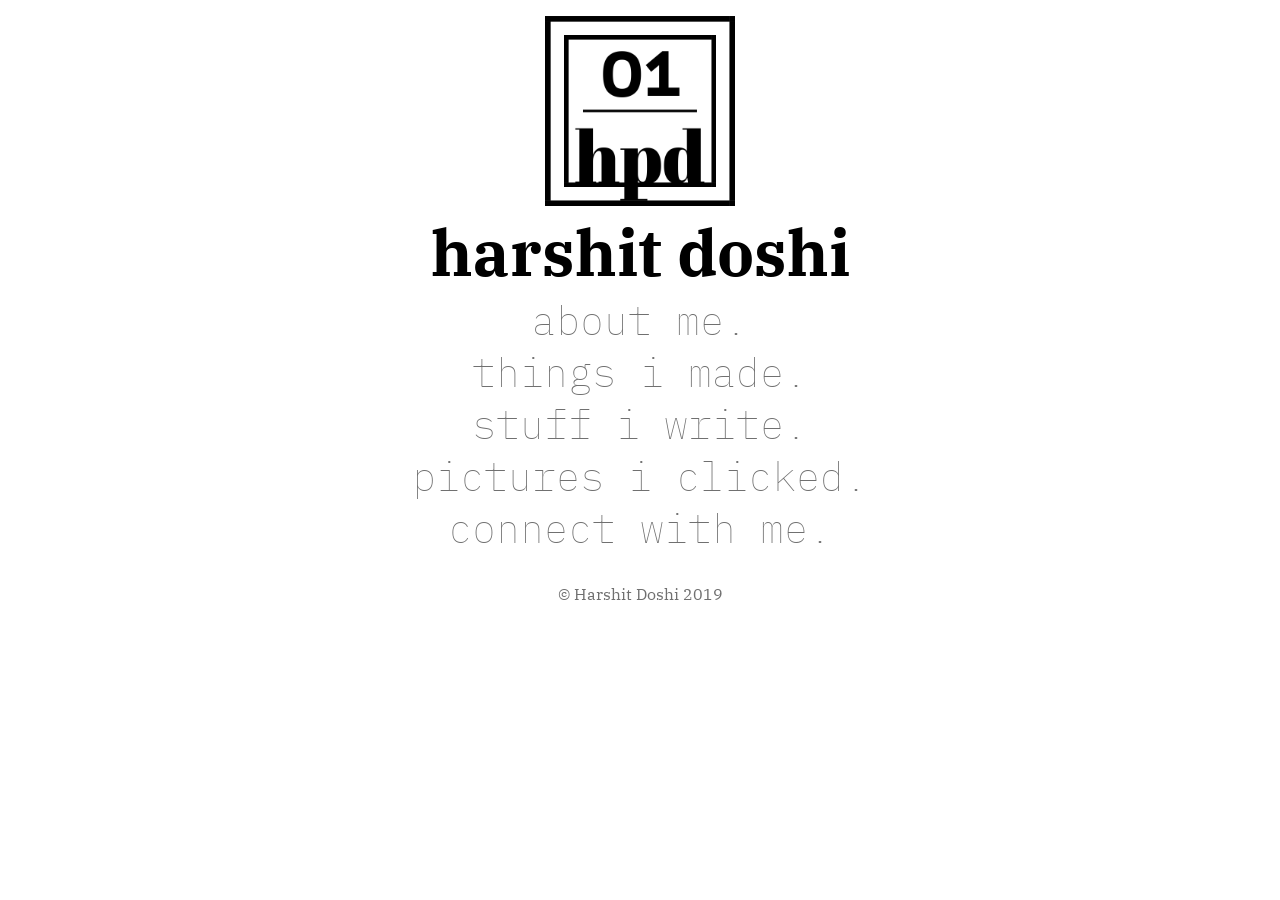
<file: index.html>
<!DOCTYPE html>
<html>
    <head>
        <title>home</title>
        <meta charset="utf-8">
        <link href="styles/home.css" rel="stylesheet" type="text/css">
    </head>
    <body>
        <ul class="home">
            <li class="home-logo">
                <img src="assets/logo-inverted.png">
            </li>
            <li class="home-brand">
                harshit doshi
            </li>
            <li class="home-list"><a href="post.html">about me.</a></li>
            <li class="home-list"><a href="portfolio.html">things i made.</a></li>
            <li class="home-list"><a href="blog.html">stuff i write.</a></li>
            <li class="home-list"><a href="gallery.html">pictures i clicked.</a></li>
            <li class="home-list"><a href="contact.html">connect with me.</a></li>
        </ul>
        <footer>
            © Harshit Doshi 2019
        </footer>
    </body>
</html>
</file>
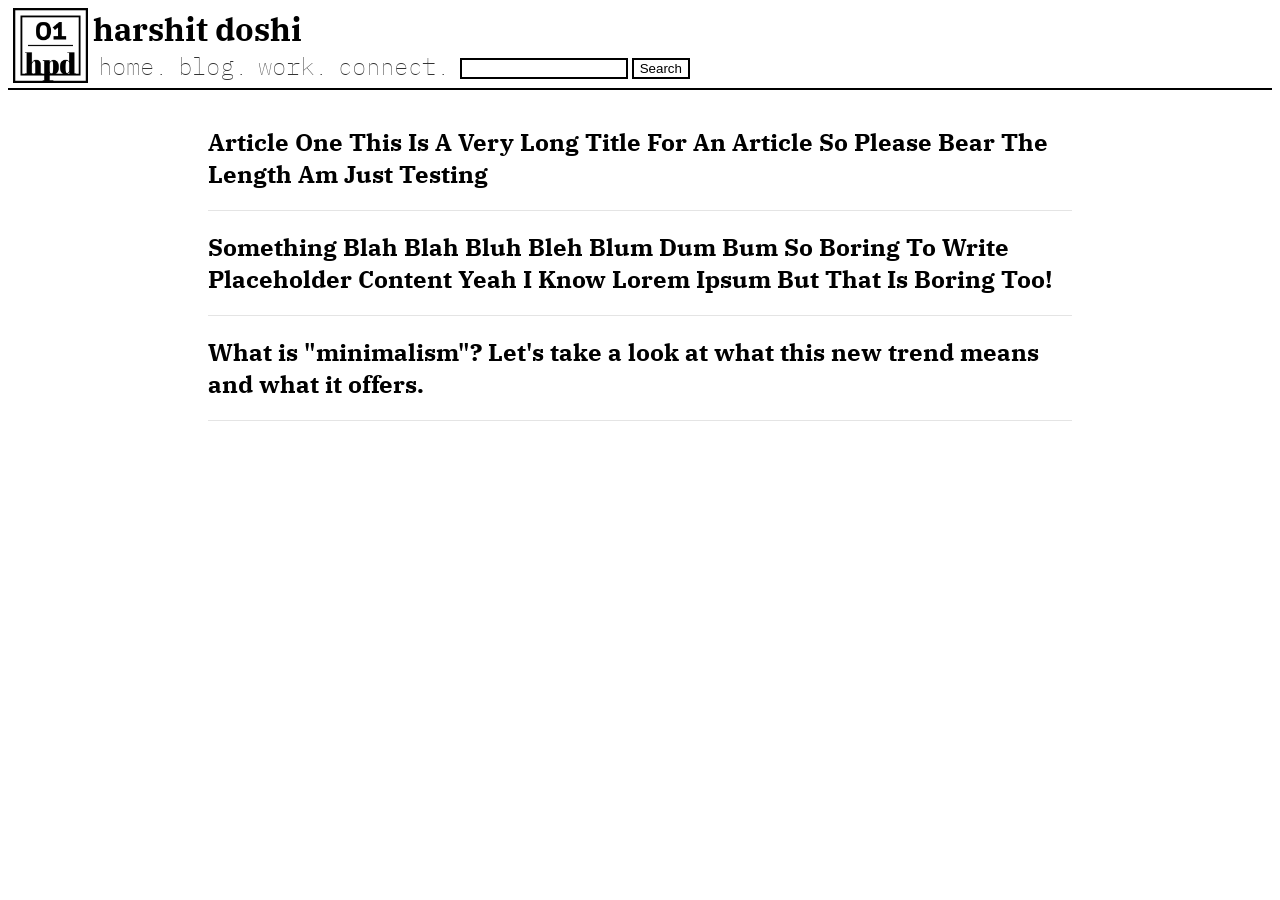
<file: blog.html>
<!DOCTYPE html>
<html>
    <head>
        <title>home</title>
        <meta charset="utf-8">
        <link href="styles/blog.css" rel="stylesheet" type="text/css">
    </head>
    <body>
        <header>
            <ul class="navbar">
                <li class="navbar-logo">
                    <img src="assets/logo-inverted.png">
                </li>
                <li>
                    <ul class="navbar-items">
                        <li class="navbar-brand">
                            harshit doshi
                        </li>
                        <li>
                            <ul class="navbar-tabs">
                                <li><a href="index.html">home.</a></li>
                                <li><a href="blog.html">blog.</a></li>
                                <li><a href="work.html">work.</a></li>
                                <li><a href="connect.html">connect.</a></li>
                            </ul>
                        </li>
                    </ul>
                </li>
                <li class="search-bar">
                    <form action="/search">
                        <input type="search" required>
                        <button type="submit">Search</button>
                    </form>
                </li>
            </ul>
        </header>
        <section>
            <ol class="blog-list">
                <li class="blog-item">
                    <h2><a href="post.html">What is "minimalism"? Let's take a look at what this new trend means and what it offers.</a></h2>
                </li>
                <li class="blog-item">
                    <h2><a href="post.html">Something Blah Blah Bluh Bleh Blum Dum Bum So Boring To Write Placeholder Content Yeah I Know Lorem Ipsum But That Is Boring Too!</a></h2>
                </li>
                <li class="blog-item">
                    <h2><a href="post.html">Article One This Is A Very Long Title For An Article So Please Bear The Length Am Just Testing</a></h2>
                </li>
            </ol>
        </section>
    </body>
</html>
</file>
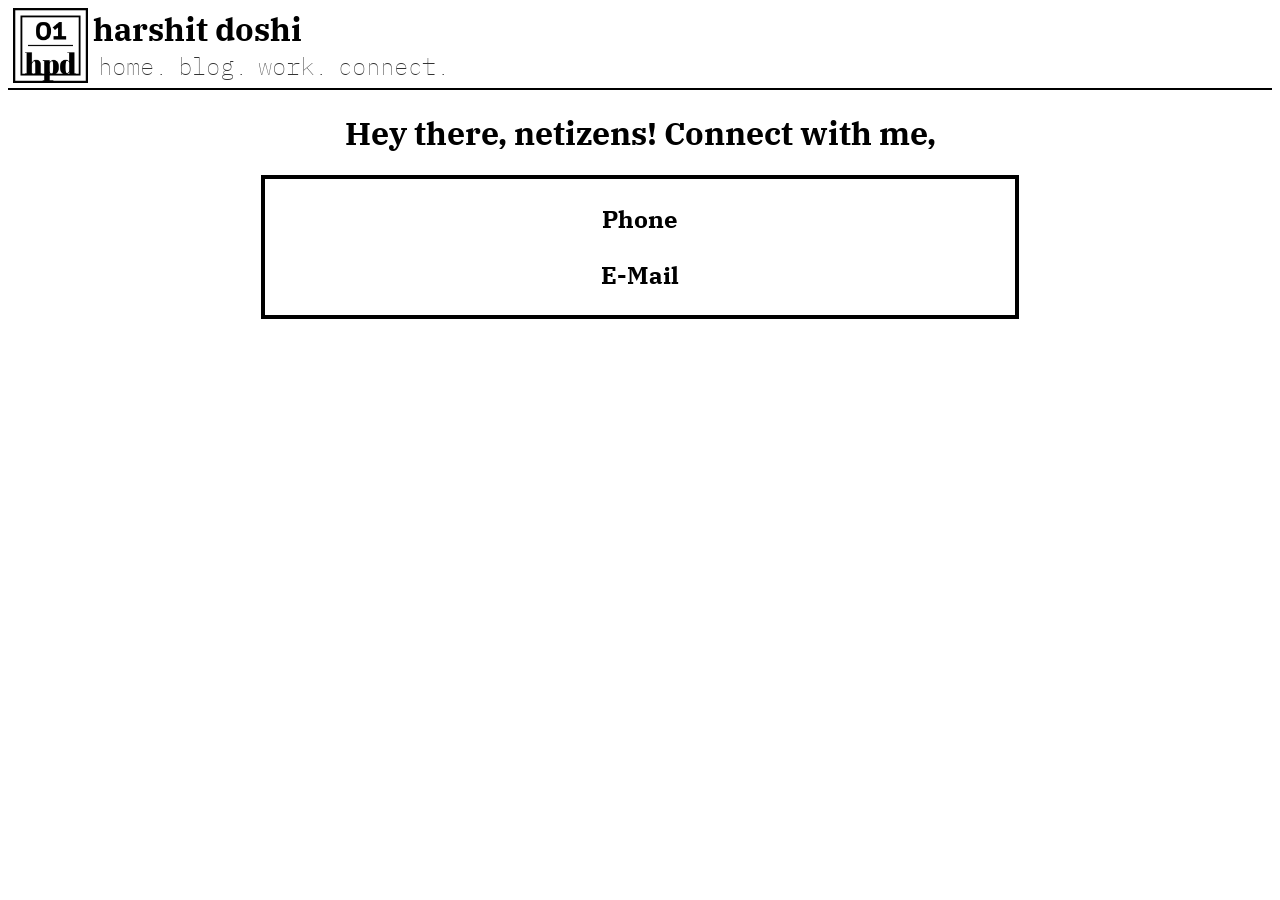
<file: contact.html>
<!DOCTYPE html>
<html>
    <head>
        <title>home</title>
        <meta charset="utf-8">
        <link href="styles/contact.css" rel="stylesheet" type="text/css">
    </head>
    <body>
        <header>
            <ul class="navbar">
                <li class="navbar-logo">
                    <img src="assets/logo-inverted.png">
                </li>
                <li>
                    <ul class="navbar-items">
                        <li class="navbar-brand">
                            harshit doshi
                        </li>
                        <li>
                            <ul class="navbar-tabs">
                                <li><a href="index.html">home.</a></li>
                                <li><a href="blog.html">blog.</a></li>
                                <li><a href="work.html">work.</a></li>
                                <li><a href="connect.html">connect.</a></li>
                            </ul>
                        </li>
                    </ul>
                </li>
            </ul>
        </header>
        <h1 class="greetings">Hey there, netizens! Connect with me,</h1>
        <section class="contact">
            <div>
                <p><a href="tel:+918000800098">Phone</a></p>
                <p><a href="mailto:harshitdoshi719@gmail.com">E-Mail</a></p>
            </div>
        </section>
    </body>
</html>
</file>
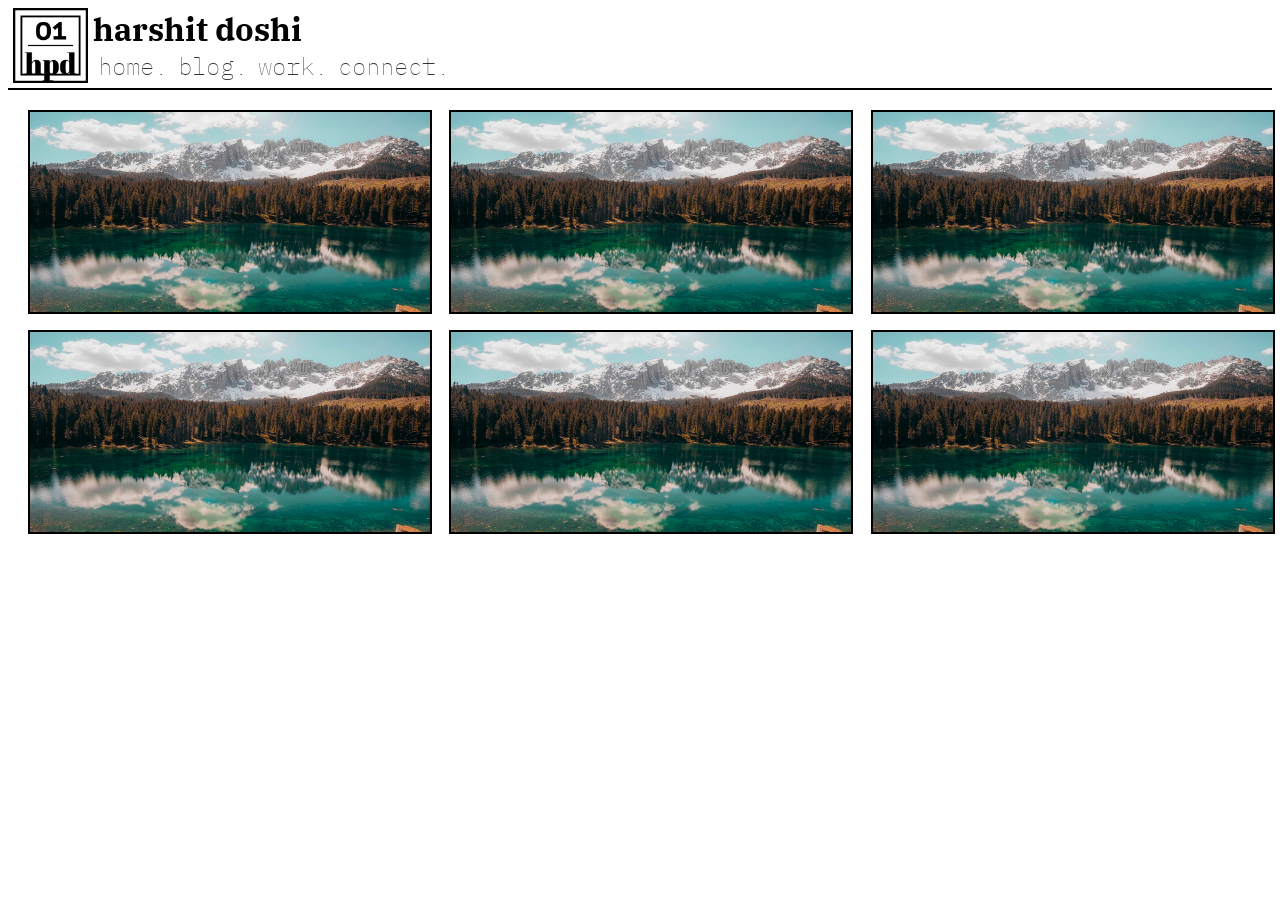
<file: gallery.html>
<!DOCTYPE html>
<html>
    <head>
        <title>home</title>
        <meta charset="utf-8">
        <link href="styles/gallery.css" rel="stylesheet" type="text/css">
    </head>
    <body>
        <header>
            <ul class="navbar">
                <li class="navbar-logo">
                    <img src="assets/logo-inverted.png">
                </li>
                <li>
                    <ul class="navbar-items">
                        <li class="navbar-brand">
                            harshit doshi
                        </li>
                        <li>
                            <ul class="navbar-tabs">
                                <li><a href="index.html">home.</a></li>
                                <li><a href="blog.html">blog.</a></li>
                                <li><a href="work.html">work.</a></li>
                                <li><a href="connect.html">connect.</a></li>
                            </ul>
                        </li>
                    </ul>
                </li>
            </ul>
        </header>
        <section class="gallery">
            <div class="gallery-item">
                <img class="gallery-image" src="assets/testpic.jpg" alt="This is a picture.">
                <div class="image-info">
                    <div class="caption">This is a caption!</div>
                </div>
            </div>
            <div class="gallery-item">
                <img class="gallery-image" src="assets/testpic.jpg" alt="This is a picture.">
                <div class="image-info">
                    <div class="caption">This is a caption!</div>
                </div>
            </div>
            <div class="gallery-item">
                <img class="gallery-image" src="assets/testpic.jpg" alt="This is a picture.">
                <div class="image-info">
                    <div class="caption">This is a caption! This is a caption! This is a caption! This is a caption! This is a caption! This is a caption!</div>
                </div>
            </div>
            <div class="gallery-item">
                <img class="gallery-image" src="assets/testpic.jpg" alt="This is a picture.">
                <div class="image-info">
                    <div class="caption">This is a caption!</div>
                </div>
            </div>
            <div class="gallery-item">
                <img class="gallery-image" src="assets/testpic.jpg" alt="This is a picture.">
                <div class="image-info">
                    <div class="caption">This is a caption!</div>
                </div>
            </div>
            <div class="gallery-item">
                <img class="gallery-image" src="assets/testpic.jpg" alt="This is a picture.">
                <div class="image-info">
                    <div class="caption">This is a caption!</div>
                </div>
            </div>
        </section>
    </body>
</html>
</file>
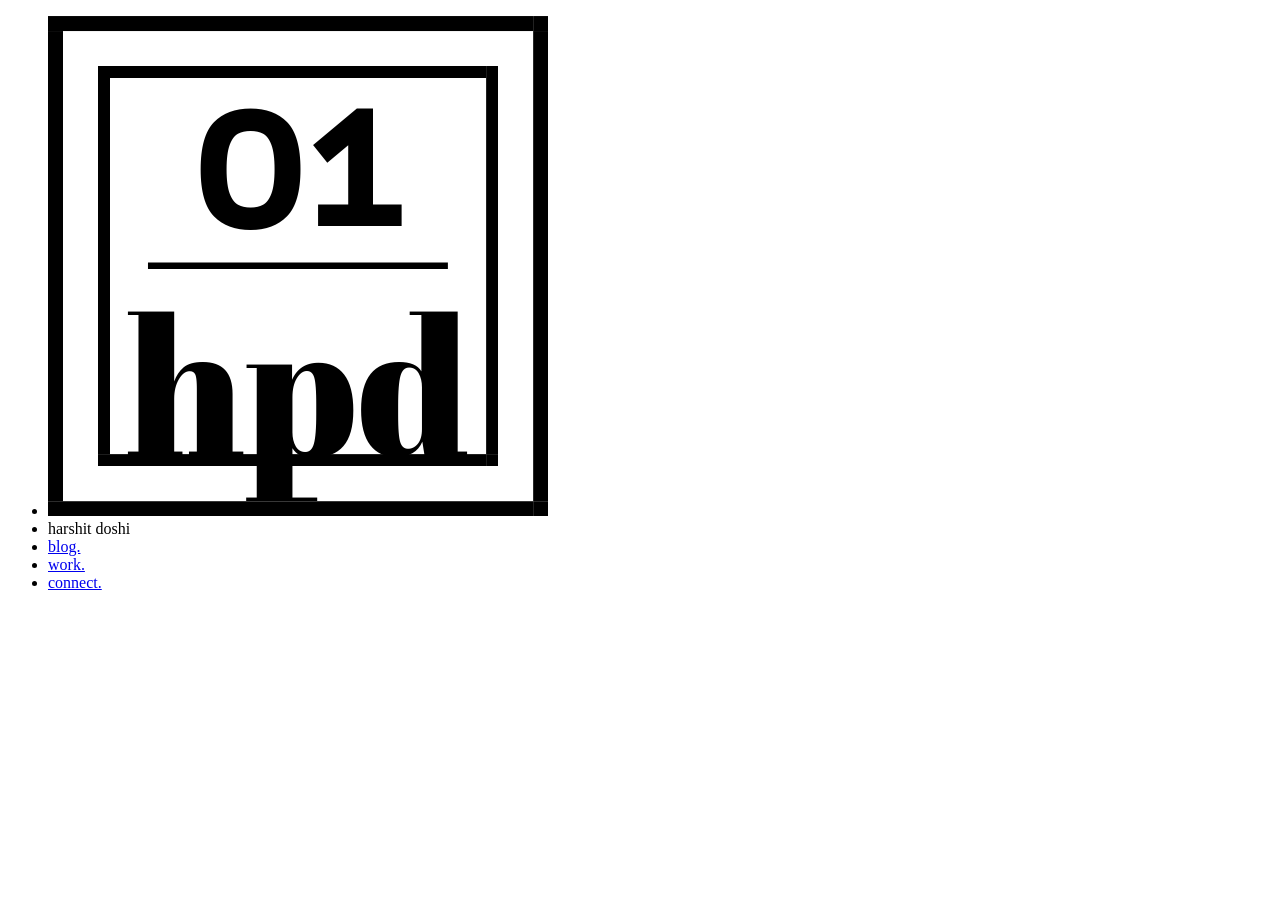
<file: home.html>
<!DOCTYPE html>
<html>
    <head>
        <title>home</title>
        <meta charset="utf-8">
        <link href="css/snow.css" rel="stylesheet" type="text/css">
    </head>
    <body>
        <div>
            <ul class="home">
                <li class="home-logo">
                    <img src="logo-inverted.png">
                </li>
                <li class="home-brand">
                    harshit doshi
                </li>
                <li class="home-list"><a href="blog.html">blog.</a></li>
                <li class="home-list"><a href="work.html">work.</a></li>
                <li class="home-list"><a href="connect.html">connect.</a></li>
            </ul>
        </div>
    </body>
</html>
</file>
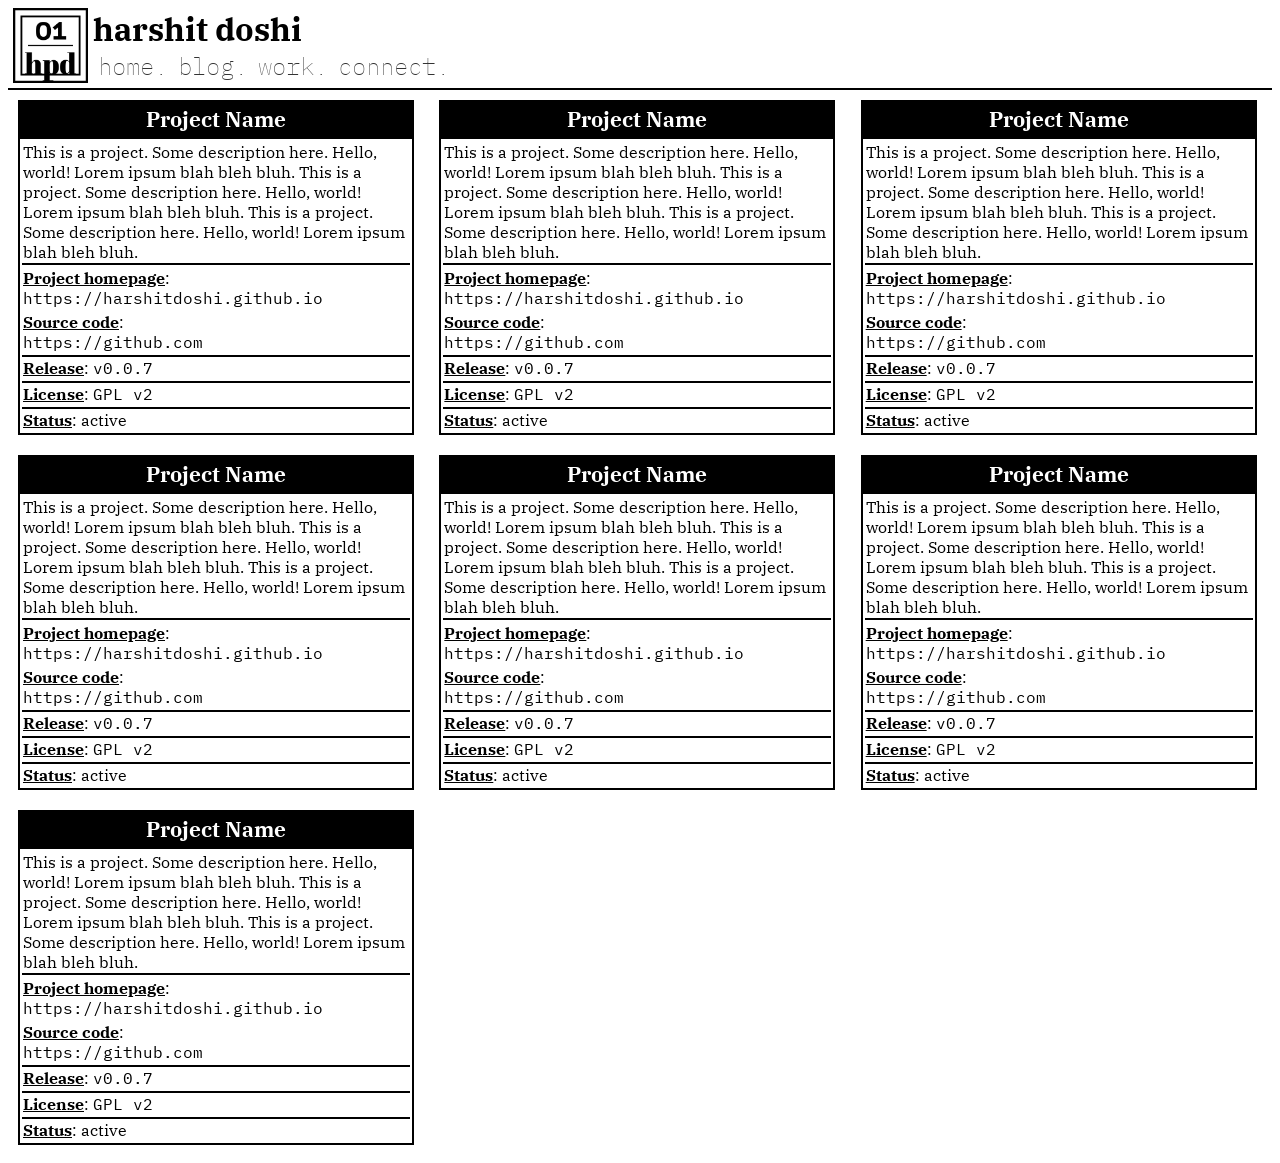
<file: portfolio.html>
<!DOCTYPE html>
<html>
    <head>
        <title>home</title>
        <meta charset="utf-8">
        <link href="styles/portfolio.css" rel="stylesheet" type="text/css">
    </head>
    <body>
        <header>
            <ul class="navbar">
                <li class="navbar-logo">
                    <img src="assets/logo-inverted.png">
                </li>
                <li>
                    <ul class="navbar-items">
                        <li class="navbar-brand">
                            harshit doshi
                        </li>
                        <li>
                            <ul class="navbar-tabs">
                                <li><a href="index.html">home.</a></li>
                                <li><a href="blog.html">blog.</a></li>
                                <li><a href="work.html">work.</a></li>
                                <li><a href="connect.html">connect.</a></li>
                            </ul>
                        </li>
                    </ul>
                </li>
            </ul>
        </header>
        <section class="portfolio">
            <div>
                <table class="portfolio-item">
                    <caption>Project Name</caption>
                    <tbody>
                        <tr>
                            <td class="description">This is a project. Some description here. Hello, world! Lorem ipsum blah bleh bluh. This is a project. Some description here. Hello, world! Lorem ipsum blah bleh bluh. This is a project. Some description here. Hello, world! Lorem ipsum blah bleh bluh.</td>
                        </tr>
                        <tr>
                            <td>
                                <strong>Project homepage</strong>:
                                <div><a href="#">https://harshitdoshi.github.io</a></div>
                            </td>
                        </tr>
                        <tr>
                            <td>
                                <strong>Source code</strong>:
                                <div><a href="#">https://github.com</a></div>
                            </td>
                        </tr>
                        <tr>
                            <td class="details">
                                <strong>Release</strong>:
                                <a href="#">v0.0.7</a>
                            </td>
                        </tr>
                        <tr>
                            <td class="details">
                                <strong>License</strong>:
                                <a href="#">GPL v2</a>
                            </td>
                        </tr>
                        <tr>
                            <td class="details">
                                <strong>Status</strong>:
                                active
                            </td>
                        </tr>
                    </tbody>
                </table>
            </div>
            <div>
                <table class="portfolio-item">
                    <caption>Project Name</caption>
                    <tbody>
                        <tr>
                            <td class="description">This is a project. Some description here. Hello, world! Lorem ipsum blah bleh bluh. This is a project. Some description here. Hello, world! Lorem ipsum blah bleh bluh. This is a project. Some description here. Hello, world! Lorem ipsum blah bleh bluh.</td>
                        </tr>
                        <tr>
                            <td>
                                <strong>Project homepage</strong>:
                                <div><a href="#">https://harshitdoshi.github.io</a></div>
                            </td>
                        </tr>
                        <tr>
                            <td>
                                <strong>Source code</strong>:
                                <div><a href="#">https://github.com</a></div>
                            </td>
                        </tr>
                        <tr>
                            <td class="details">
                                <strong>Release</strong>:
                                <a href="#">v0.0.7</a>
                            </td>
                        </tr>
                        <tr>
                            <td class="details">
                                <strong>License</strong>:
                                <a href="#">GPL v2</a>
                            </td>
                        </tr>
                        <tr>
                            <td class="details">
                                <strong>Status</strong>:
                                active
                            </td>
                        </tr>
                    </tbody>
                </table>
            </div>
            <div>
                <table class="portfolio-item">
                    <caption>Project Name</caption>
                    <tbody>
                        <tr>
                            <td class="description">This is a project. Some description here. Hello, world! Lorem ipsum blah bleh bluh. This is a project. Some description here. Hello, world! Lorem ipsum blah bleh bluh. This is a project. Some description here. Hello, world! Lorem ipsum blah bleh bluh.</td>
                        </tr>
                        <tr>
                            <td>
                                <strong>Project homepage</strong>:
                                <div><a href="#">https://harshitdoshi.github.io</a></div>
                            </td>
                        </tr>
                        <tr>
                            <td>
                                <strong>Source code</strong>:
                                <div><a href="#">https://github.com</a></div>
                            </td>
                        </tr>
                        <tr>
                            <td class="details">
                                <strong>Release</strong>:
                                <a href="#">v0.0.7</a>
                            </td>
                        </tr>
                        <tr>
                            <td class="details">
                                <strong>License</strong>:
                                <a href="#">GPL v2</a>
                            </td>
                        </tr>
                        <tr>
                            <td class="details">
                                <strong>Status</strong>:
                                active
                            </td>
                        </tr>
                    </tbody>
                </table>
            </div>
            <div>
                <table class="portfolio-item">
                    <caption>Project Name</caption>
                    <tbody>
                        <tr>
                            <td class="description">This is a project. Some description here. Hello, world! Lorem ipsum blah bleh bluh. This is a project. Some description here. Hello, world! Lorem ipsum blah bleh bluh. This is a project. Some description here. Hello, world! Lorem ipsum blah bleh bluh.</td>
                        </tr>
                        <tr>
                            <td>
                                <strong>Project homepage</strong>:
                                <div><a href="#">https://harshitdoshi.github.io</a></div>
                            </td>
                        </tr>
                        <tr>
                            <td>
                                <strong>Source code</strong>:
                                <div><a href="#">https://github.com</a></div>
                            </td>
                        </tr>
                        <tr>
                            <td class="details">
                                <strong>Release</strong>:
                                <a href="#">v0.0.7</a>
                            </td>
                        </tr>
                        <tr>
                            <td class="details">
                                <strong>License</strong>:
                                <a href="#">GPL v2</a>
                            </td>
                        </tr>
                        <tr>
                            <td class="details">
                                <strong>Status</strong>:
                                active
                            </td>
                        </tr>
                    </tbody>
                </table>
            </div>
            <div>
                <table class="portfolio-item">
                    <caption>Project Name</caption>
                    <tbody>
                        <tr>
                            <td class="description">This is a project. Some description here. Hello, world! Lorem ipsum blah bleh bluh. This is a project. Some description here. Hello, world! Lorem ipsum blah bleh bluh. This is a project. Some description here. Hello, world! Lorem ipsum blah bleh bluh.</td>
                        </tr>
                        <tr>
                            <td>
                                <strong>Project homepage</strong>:
                                <div><a href="#">https://harshitdoshi.github.io</a></div>
                            </td>
                        </tr>
                        <tr>
                            <td>
                                <strong>Source code</strong>:
                                <div><a href="#">https://github.com</a></div>
                            </td>
                        </tr>
                        <tr>
                            <td class="details">
                                <strong>Release</strong>:
                                <a href="#">v0.0.7</a>
                            </td>
                        </tr>
                        <tr>
                            <td class="details">
                                <strong>License</strong>:
                                <a href="#">GPL v2</a>
                            </td>
                        </tr>
                        <tr>
                            <td class="details">
                                <strong>Status</strong>:
                                active
                            </td>
                        </tr>
                    </tbody>
                </table>
            </div>
            <div>
                <table class="portfolio-item">
                    <caption>Project Name</caption>
                    <tbody>
                        <tr>
                            <td class="description">This is a project. Some description here. Hello, world! Lorem ipsum blah bleh bluh. This is a project. Some description here. Hello, world! Lorem ipsum blah bleh bluh. This is a project. Some description here. Hello, world! Lorem ipsum blah bleh bluh.</td>
                        </tr>
                        <tr>
                            <td>
                                <strong>Project homepage</strong>:
                                <div><a href="#">https://harshitdoshi.github.io</a></div>
                            </td>
                        </tr>
                        <tr>
                            <td>
                                <strong>Source code</strong>:
                                <div><a href="#">https://github.com</a></div>
                            </td>
                        </tr>
                        <tr>
                            <td class="details">
                                <strong>Release</strong>:
                                <a href="#">v0.0.7</a>
                            </td>
                        </tr>
                        <tr>
                            <td class="details">
                                <strong>License</strong>:
                                <a href="#">GPL v2</a>
                            </td>
                        </tr>
                        <tr>
                            <td class="details">
                                <strong>Status</strong>:
                                active
                            </td>
                        </tr>
                    </tbody>
                </table>
            </div>
            <div>
                <table class="portfolio-item">
                    <caption>Project Name</caption>
                    <tbody>
                        <tr>
                            <td class="description">This is a project. Some description here. Hello, world! Lorem ipsum blah bleh bluh. This is a project. Some description here. Hello, world! Lorem ipsum blah bleh bluh. This is a project. Some description here. Hello, world! Lorem ipsum blah bleh bluh.</td>
                        </tr>
                        <tr>
                            <td>
                                <strong>Project homepage</strong>:
                                <div><a href="#">https://harshitdoshi.github.io</a></div>
                            </td>
                        </tr>
                        <tr>
                            <td>
                                <strong>Source code</strong>:
                                <div><a href="#">https://github.com</a></div>
                            </td>
                        </tr>
                        <tr>
                            <td class="details">
                                <strong>Release</strong>:
                                <a href="#">v0.0.7</a>
                            </td>
                        </tr>
                        <tr>
                            <td class="details">
                                <strong>License</strong>:
                                <a href="#">GPL v2</a>
                            </td>
                        </tr>
                        <tr>
                            <td class="details">
                                <strong>Status</strong>:
                                active
                            </td>
                        </tr>
                    </tbody>
                </table>
            </div>
        </section>
    </body>
</html>
</file>
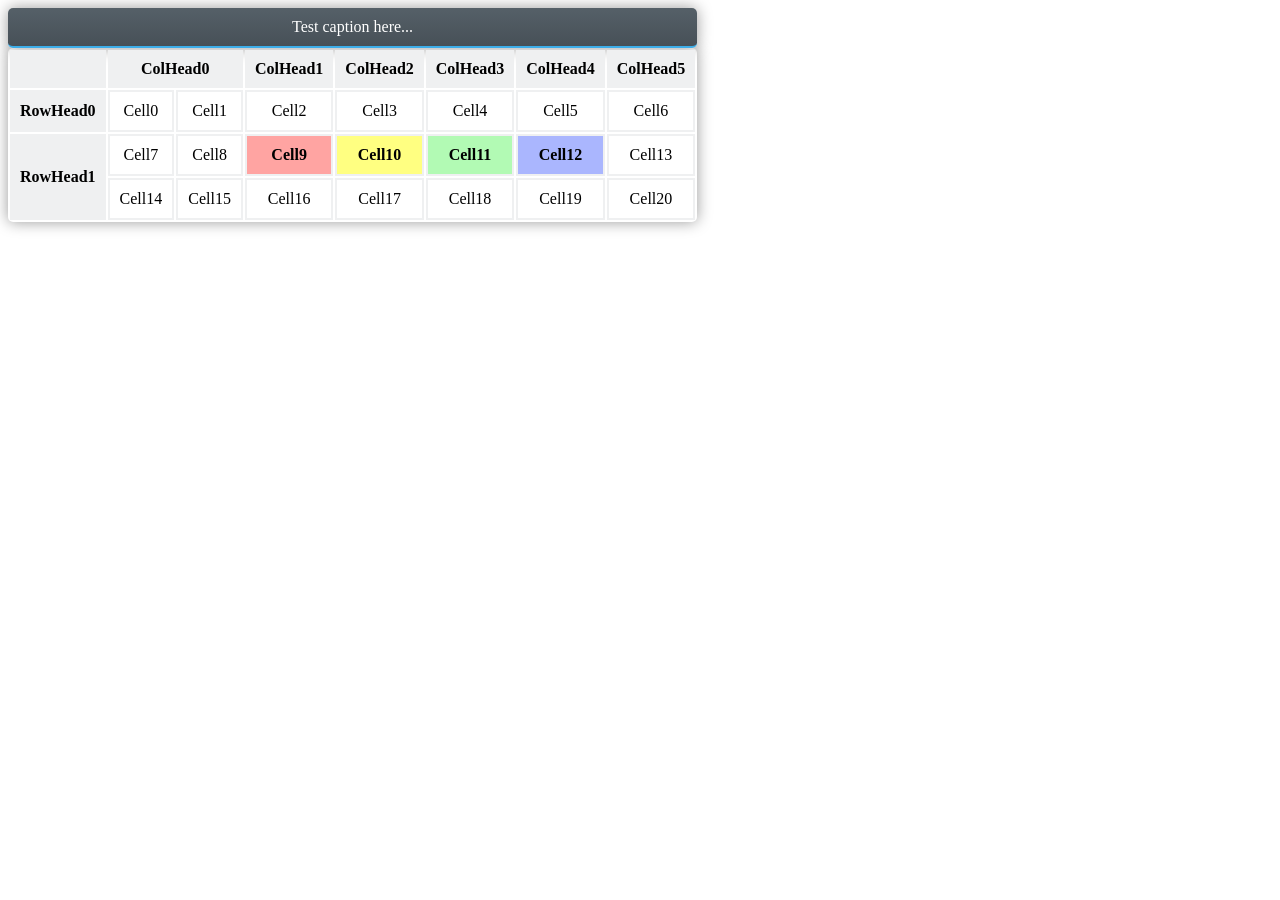
<file: tables.html>
<!DOCTYPE html>
<html>
    <head>
        <title>snow-ui tables</title>
        <meta charset="utf-8">
        <link href="styles/tables.css" rel="stylesheet" type="text/css">
    </head>
    <body>
        <div class="table-division">
            <table>
                <caption>Test caption here...</caption>
                <thead>
                    <tr>
                        <th>&nbsp</th>
                        <th id="col0" colspan="2">ColHead0</th>
                        <th id="col1">ColHead1</th>
                        <th id="col2">ColHead2</th>
                        <th id="col3">ColHead3</th>
                        <th id="col4">ColHead4</th>
                        <th id="col5">ColHead5</th>
                    </tr>
                </thead>
                <tbody>
                    <tr>
                        <th id="row0">RowHead0</th>
                        <td headers="col0 row0">Cell0</td>
                        <td headers="col0 row0">Cell1</td>
                        <td headers="col1 row0">Cell2</td>
                        <td headers="col2 row0">Cell3</td>
                        <td headers="col3 row0">Cell4</td>
                        <td headers="col4 row0">Cell5</td>
                        <td headers="col5 row0">Cell6</td>
                    </tr>
                    <tr>
                        <th id="row1" rowspan="2">RowHead1</th>
                        <td headers="col0 row1">Cell7</td>
                        <td headers="col0 row1">Cell8</td>
                        <td headers="col1 row1" class="danger-cell">Cell9</td>
                        <td headers="col2 row1" class="warning-cell">Cell10</td>
                        <td headers="col3 row1" class="success-cell">Cell11</td>
                        <td headers="col4 row1" class="important-cell">Cell12</td>
                        <td headers="col5 row1">Cell13</td>
                    </tr>
                    <tr>
                        <td headers="col0 row1">Cell14</td>
                        <td headers="col0 row1">Cell15</td>
                        <td headers="col1 row1">Cell16</td>
                        <td headers="col2 row1">Cell17</td>
                        <td headers="col3 row1">Cell18</td>
                        <td headers="col4 row1">Cell19</td>
                        <td headers="col5 row1">Cell20</td>
                    </tr>
                </tbody>
                <tfoot>
                </tfoot>
            </table>
        </div>
    </body>
</html>
</file>
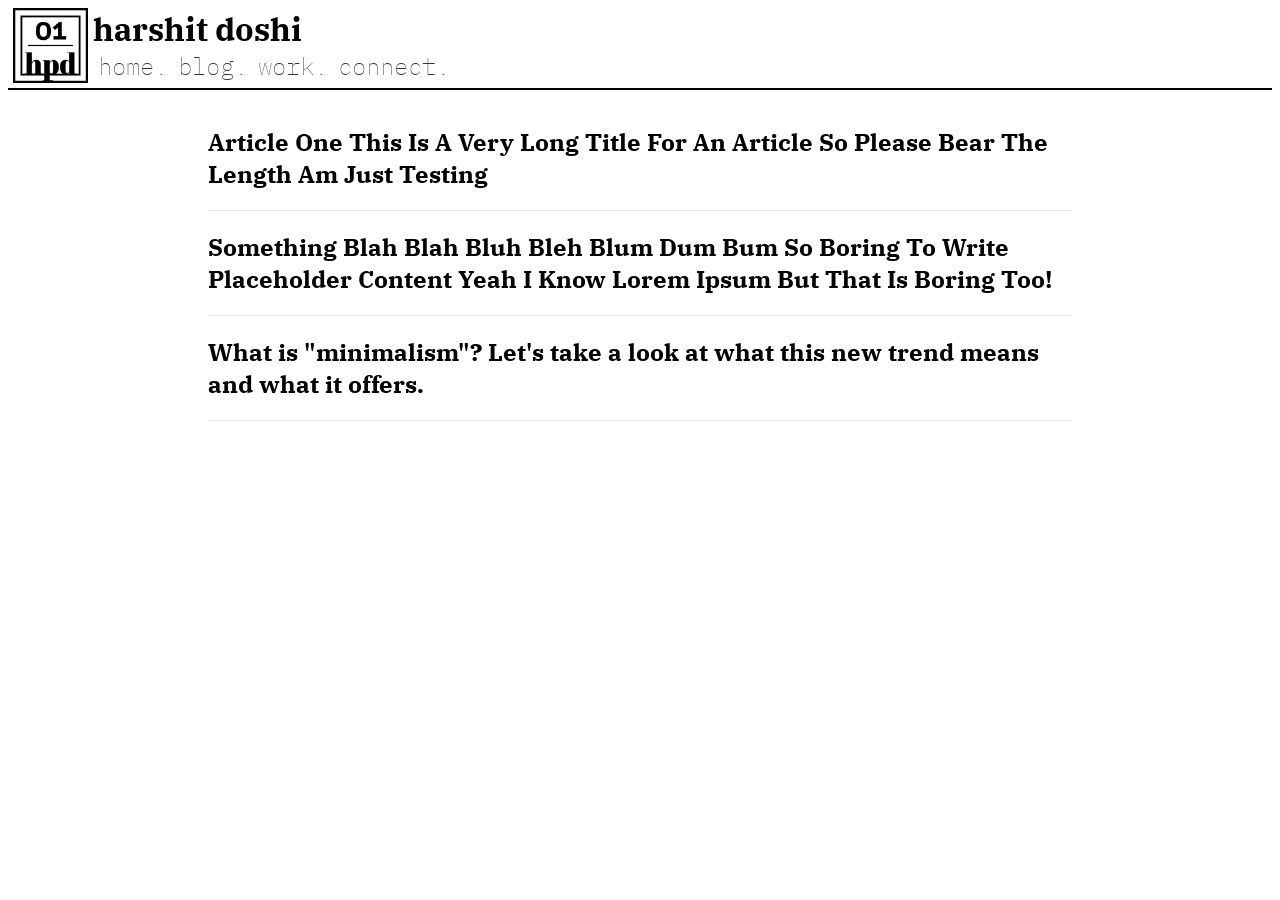
<file: pages/blog.html>
<!DOCTYPE html>
<html>
    <head>
        <title>home</title>
        <meta charset="utf-8">
        <link href="/styles/blog.css" rel="stylesheet" type="text/css">
    </head>
    <body>
        <header>
            <ul class="navbar">
                <li class="navbar-logo">
                    <img src="/assets/logo-inverted.png">
                </li>
                <li>
                    <ul class="navbar-items">
                        <li class="navbar-brand">
                            harshit doshi
                        </li>
                        <li>
                            <ul class="navbar-tabs">
                                <li><a href="index.html">home.</a></li>
                                <li><a href="blog.html">blog.</a></li>
                                <li><a href="work.html">work.</a></li>
                                <li><a href="connect.html">connect.</a></li>
                            </ul>
                        </li>
                    </ul>
                </li>
            </ul>
        </header>
        <section>
            <ol class="blog-list">
                <li class="blog-item">
                    <h2><a href="post.html">What is "minimalism"? Let's take a look at what this new trend means and what it offers.</a></h2>
                </li>
                <li class="blog-item">
                    <h2><a href="post.html">Something Blah Blah Bluh Bleh Blum Dum Bum So Boring To Write Placeholder Content Yeah I Know Lorem Ipsum But That Is Boring Too!</a></h2>
                </li>
                <li class="blog-item">
                    <h2><a href="post.html">Article One This Is A Very Long Title For An Article So Please Bear The Length Am Just Testing</a></h2>
                </li>
            </ol>
        </section>
    </body>
</html>
</file>
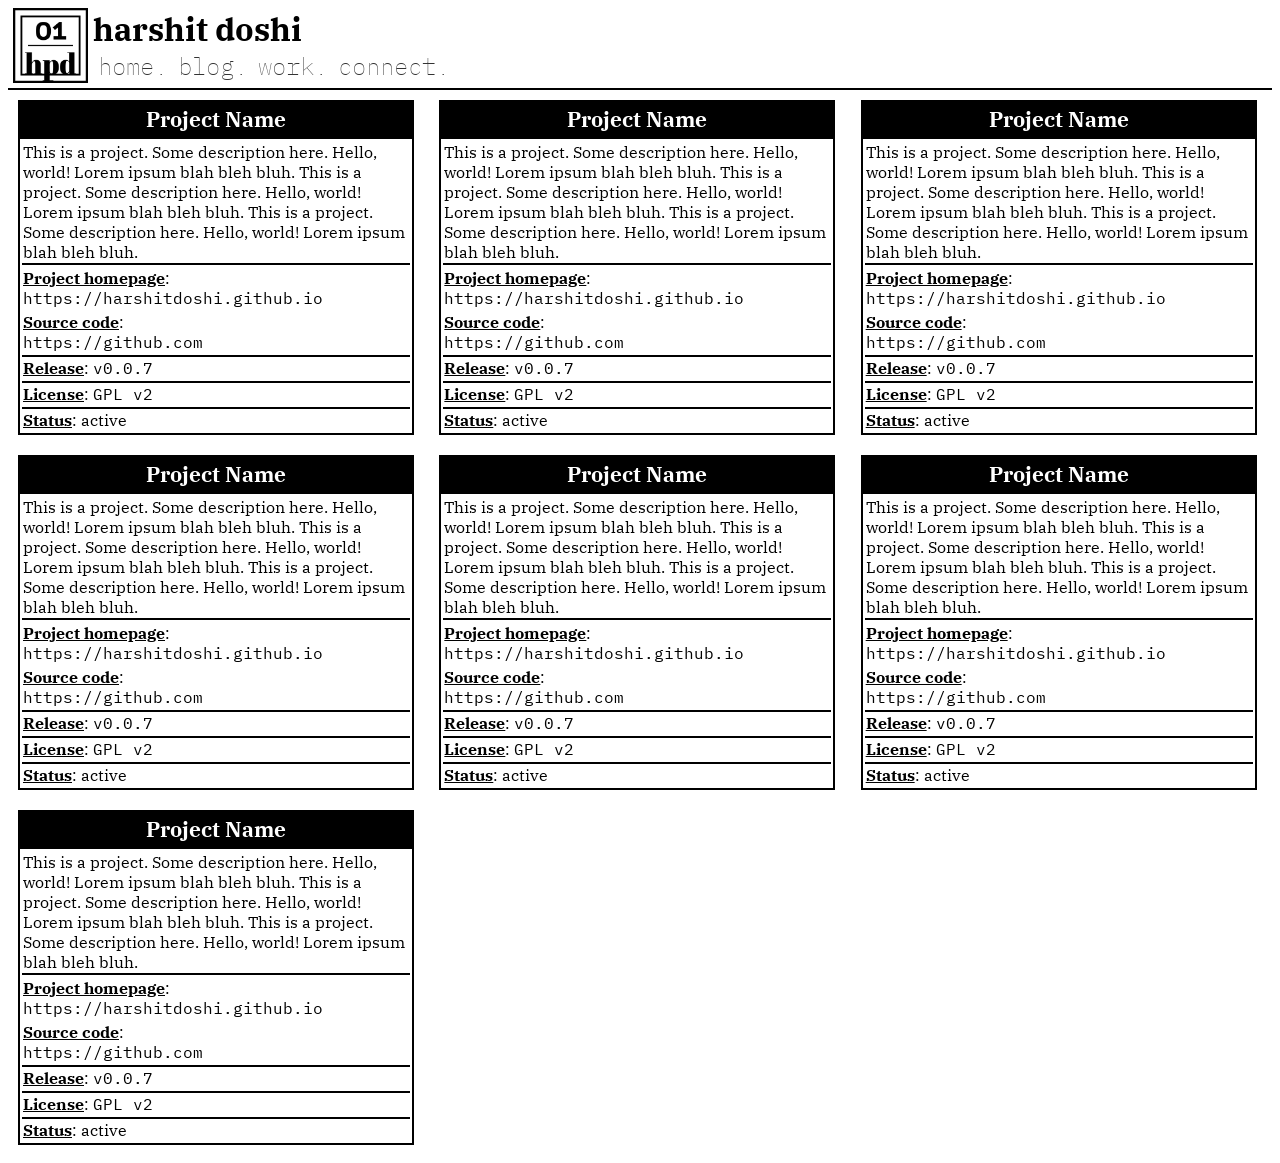
<file: pages/portfolio.html>
<!DOCTYPE html>
<html>
    <head>
        <title>home</title>
        <meta charset="utf-8">
        <link href="/styles/portfolio.css" rel="stylesheet" type="text/css">
    </head>
    <body>
        <header>
            <ul class="navbar">
                <li class="navbar-logo">
                    <img src="/assets/logo-inverted.png">
                </li>
                <li>
                    <ul class="navbar-items">
                        <li class="navbar-brand">
                            harshit doshi
                        </li>
                        <li>
                            <ul class="navbar-tabs">
                                <li><a href="index.html">home.</a></li>
                                <li><a href="blog.html">blog.</a></li>
                                <li><a href="work.html">work.</a></li>
                                <li><a href="connect.html">connect.</a></li>
                            </ul>
                        </li>
                    </ul>
                </li>
            </ul>
        </header>
        <section class="portfolio">
            <div>
                <table class="portfolio-item">
                    <caption>Project Name</caption>
                    <tbody>
                        <tr>
                            <td class="description">This is a project. Some description here. Hello, world! Lorem ipsum blah bleh bluh. This is a project. Some description here. Hello, world! Lorem ipsum blah bleh bluh. This is a project. Some description here. Hello, world! Lorem ipsum blah bleh bluh.</td>
                        </tr>
                        <tr>
                            <td>
                                <strong>Project homepage</strong>:
                                <div><a href="#">https://harshitdoshi.github.io</a></div>
                            </td>
                        </tr>
                        <tr>
                            <td>
                                <strong>Source code</strong>:
                                <div><a href="#">https://github.com</a></div>
                            </td>
                        </tr>
                        <tr>
                            <td class="details">
                                <strong>Release</strong>:
                                <a href="#">v0.0.7</a>
                            </td>
                        </tr>
                        <tr>
                            <td class="details">
                                <strong>License</strong>:
                                <a href="#">GPL v2</a>
                            </td>
                        </tr>
                        <tr>
                            <td class="details">
                                <strong>Status</strong>:
                                active
                            </td>
                        </tr>
                    </tbody>
                </table>
            </div>
            <div>
                <table class="portfolio-item">
                    <caption>Project Name</caption>
                    <tbody>
                        <tr>
                            <td class="description">This is a project. Some description here. Hello, world! Lorem ipsum blah bleh bluh. This is a project. Some description here. Hello, world! Lorem ipsum blah bleh bluh. This is a project. Some description here. Hello, world! Lorem ipsum blah bleh bluh.</td>
                        </tr>
                        <tr>
                            <td>
                                <strong>Project homepage</strong>:
                                <div><a href="#">https://harshitdoshi.github.io</a></div>
                            </td>
                        </tr>
                        <tr>
                            <td>
                                <strong>Source code</strong>:
                                <div><a href="#">https://github.com</a></div>
                            </td>
                        </tr>
                        <tr>
                            <td class="details">
                                <strong>Release</strong>:
                                <a href="#">v0.0.7</a>
                            </td>
                        </tr>
                        <tr>
                            <td class="details">
                                <strong>License</strong>:
                                <a href="#">GPL v2</a>
                            </td>
                        </tr>
                        <tr>
                            <td class="details">
                                <strong>Status</strong>:
                                active
                            </td>
                        </tr>
                    </tbody>
                </table>
            </div>
            <div>
                <table class="portfolio-item">
                    <caption>Project Name</caption>
                    <tbody>
                        <tr>
                            <td class="description">This is a project. Some description here. Hello, world! Lorem ipsum blah bleh bluh. This is a project. Some description here. Hello, world! Lorem ipsum blah bleh bluh. This is a project. Some description here. Hello, world! Lorem ipsum blah bleh bluh.</td>
                        </tr>
                        <tr>
                            <td>
                                <strong>Project homepage</strong>:
                                <div><a href="#">https://harshitdoshi.github.io</a></div>
                            </td>
                        </tr>
                        <tr>
                            <td>
                                <strong>Source code</strong>:
                                <div><a href="#">https://github.com</a></div>
                            </td>
                        </tr>
                        <tr>
                            <td class="details">
                                <strong>Release</strong>:
                                <a href="#">v0.0.7</a>
                            </td>
                        </tr>
                        <tr>
                            <td class="details">
                                <strong>License</strong>:
                                <a href="#">GPL v2</a>
                            </td>
                        </tr>
                        <tr>
                            <td class="details">
                                <strong>Status</strong>:
                                active
                            </td>
                        </tr>
                    </tbody>
                </table>
            </div>
            <div>
                <table class="portfolio-item">
                    <caption>Project Name</caption>
                    <tbody>
                        <tr>
                            <td class="description">This is a project. Some description here. Hello, world! Lorem ipsum blah bleh bluh. This is a project. Some description here. Hello, world! Lorem ipsum blah bleh bluh. This is a project. Some description here. Hello, world! Lorem ipsum blah bleh bluh.</td>
                        </tr>
                        <tr>
                            <td>
                                <strong>Project homepage</strong>:
                                <div><a href="#">https://harshitdoshi.github.io</a></div>
                            </td>
                        </tr>
                        <tr>
                            <td>
                                <strong>Source code</strong>:
                                <div><a href="#">https://github.com</a></div>
                            </td>
                        </tr>
                        <tr>
                            <td class="details">
                                <strong>Release</strong>:
                                <a href="#">v0.0.7</a>
                            </td>
                        </tr>
                        <tr>
                            <td class="details">
                                <strong>License</strong>:
                                <a href="#">GPL v2</a>
                            </td>
                        </tr>
                        <tr>
                            <td class="details">
                                <strong>Status</strong>:
                                active
                            </td>
                        </tr>
                    </tbody>
                </table>
            </div>
            <div>
                <table class="portfolio-item">
                    <caption>Project Name</caption>
                    <tbody>
                        <tr>
                            <td class="description">This is a project. Some description here. Hello, world! Lorem ipsum blah bleh bluh. This is a project. Some description here. Hello, world! Lorem ipsum blah bleh bluh. This is a project. Some description here. Hello, world! Lorem ipsum blah bleh bluh.</td>
                        </tr>
                        <tr>
                            <td>
                                <strong>Project homepage</strong>:
                                <div><a href="#">https://harshitdoshi.github.io</a></div>
                            </td>
                        </tr>
                        <tr>
                            <td>
                                <strong>Source code</strong>:
                                <div><a href="#">https://github.com</a></div>
                            </td>
                        </tr>
                        <tr>
                            <td class="details">
                                <strong>Release</strong>:
                                <a href="#">v0.0.7</a>
                            </td>
                        </tr>
                        <tr>
                            <td class="details">
                                <strong>License</strong>:
                                <a href="#">GPL v2</a>
                            </td>
                        </tr>
                        <tr>
                            <td class="details">
                                <strong>Status</strong>:
                                active
                            </td>
                        </tr>
                    </tbody>
                </table>
            </div>
            <div>
                <table class="portfolio-item">
                    <caption>Project Name</caption>
                    <tbody>
                        <tr>
                            <td class="description">This is a project. Some description here. Hello, world! Lorem ipsum blah bleh bluh. This is a project. Some description here. Hello, world! Lorem ipsum blah bleh bluh. This is a project. Some description here. Hello, world! Lorem ipsum blah bleh bluh.</td>
                        </tr>
                        <tr>
                            <td>
                                <strong>Project homepage</strong>:
                                <div><a href="#">https://harshitdoshi.github.io</a></div>
                            </td>
                        </tr>
                        <tr>
                            <td>
                                <strong>Source code</strong>:
                                <div><a href="#">https://github.com</a></div>
                            </td>
                        </tr>
                        <tr>
                            <td class="details">
                                <strong>Release</strong>:
                                <a href="#">v0.0.7</a>
                            </td>
                        </tr>
                        <tr>
                            <td class="details">
                                <strong>License</strong>:
                                <a href="#">GPL v2</a>
                            </td>
                        </tr>
                        <tr>
                            <td class="details">
                                <strong>Status</strong>:
                                active
                            </td>
                        </tr>
                    </tbody>
                </table>
            </div>
            <div>
                <table class="portfolio-item">
                    <caption>Project Name</caption>
                    <tbody>
                        <tr>
                            <td class="description">This is a project. Some description here. Hello, world! Lorem ipsum blah bleh bluh. This is a project. Some description here. Hello, world! Lorem ipsum blah bleh bluh. This is a project. Some description here. Hello, world! Lorem ipsum blah bleh bluh.</td>
                        </tr>
                        <tr>
                            <td>
                                <strong>Project homepage</strong>:
                                <div><a href="#">https://harshitdoshi.github.io</a></div>
                            </td>
                        </tr>
                        <tr>
                            <td>
                                <strong>Source code</strong>:
                                <div><a href="#">https://github.com</a></div>
                            </td>
                        </tr>
                        <tr>
                            <td class="details">
                                <strong>Release</strong>:
                                <a href="#">v0.0.7</a>
                            </td>
                        </tr>
                        <tr>
                            <td class="details">
                                <strong>License</strong>:
                                <a href="#">GPL v2</a>
                            </td>
                        </tr>
                        <tr>
                            <td class="details">
                                <strong>Status</strong>:
                                active
                            </td>
                        </tr>
                    </tbody>
                </table>
            </div>
        </section>
    </body>
</html>
</file>
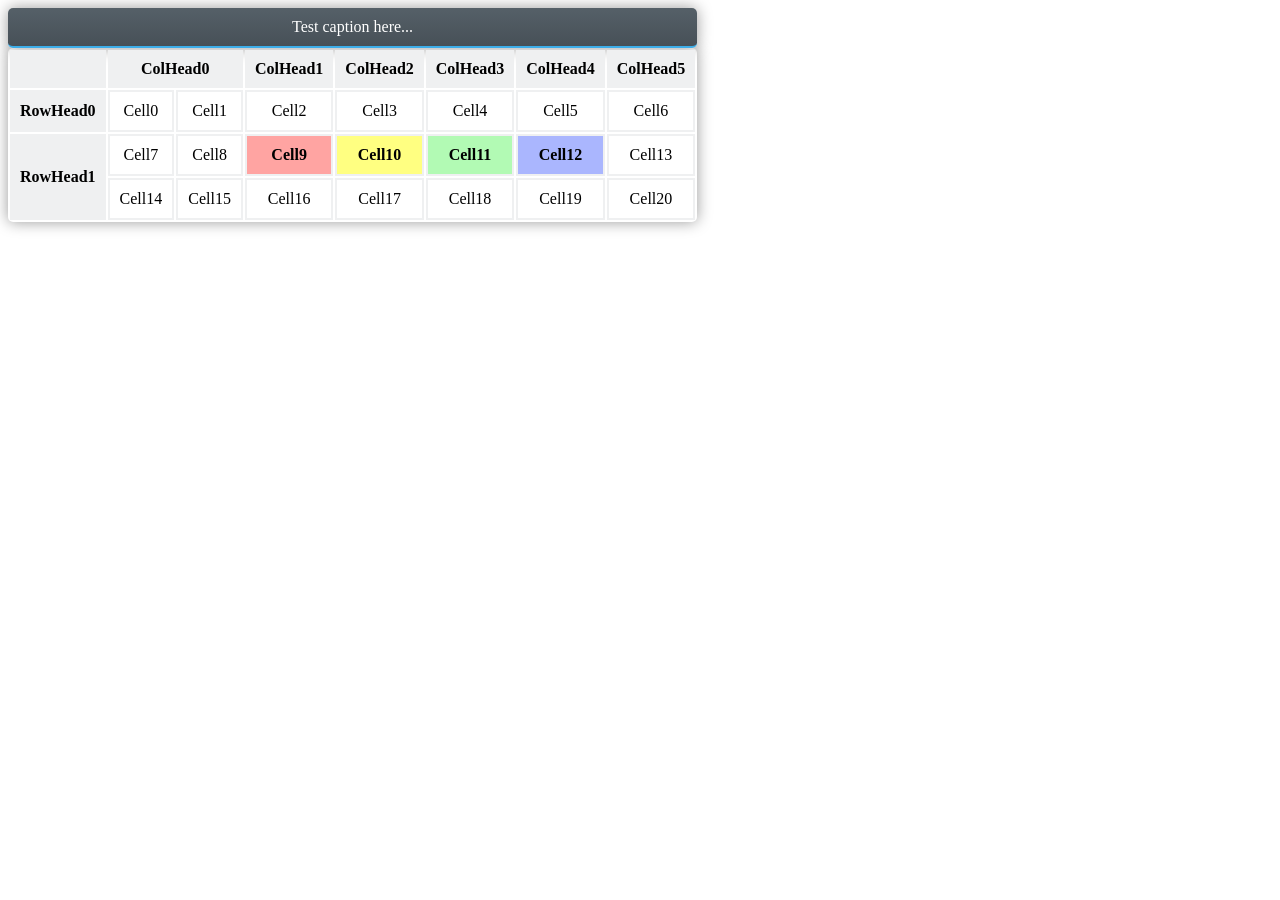
<file: pages/tables.html>
<!DOCTYPE html>
<html>
    <head>
        <title>snow-ui tables</title>
        <meta charset="utf-8">
        <link href="/styles/tables.css" rel="stylesheet" type="text/css">
    </head>
    <body>
        <div class="table-division">
            <table>
                <caption>Test caption here...</caption>
                <thead>
                    <tr>
                        <th>&nbsp</th>
                        <th id="col0" colspan="2">ColHead0</th>
                        <th id="col1">ColHead1</th>
                        <th id="col2">ColHead2</th>
                        <th id="col3">ColHead3</th>
                        <th id="col4">ColHead4</th>
                        <th id="col5">ColHead5</th>
                    </tr>
                </thead>
                <tbody>
                    <tr>
                        <th id="row0">RowHead0</th>
                        <td headers="col0 row0">Cell0</td>
                        <td headers="col0 row0">Cell1</td>
                        <td headers="col1 row0">Cell2</td>
                        <td headers="col2 row0">Cell3</td>
                        <td headers="col3 row0">Cell4</td>
                        <td headers="col4 row0">Cell5</td>
                        <td headers="col5 row0">Cell6</td>
                    </tr>
                    <tr>
                        <th id="row1" rowspan="2">RowHead1</th>
                        <td headers="col0 row1">Cell7</td>
                        <td headers="col0 row1">Cell8</td>
                        <td headers="col1 row1" class="danger-cell">Cell9</td>
                        <td headers="col2 row1" class="warning-cell">Cell10</td>
                        <td headers="col3 row1" class="success-cell">Cell11</td>
                        <td headers="col4 row1" class="important-cell">Cell12</td>
                        <td headers="col5 row1">Cell13</td>
                    </tr>
                    <tr>
                        <td headers="col0 row1">Cell14</td>
                        <td headers="col0 row1">Cell15</td>
                        <td headers="col1 row1">Cell16</td>
                        <td headers="col2 row1">Cell17</td>
                        <td headers="col3 row1">Cell18</td>
                        <td headers="col4 row1">Cell19</td>
                        <td headers="col5 row1">Cell20</td>
                    </tr>
                </tbody>
                <tfoot>
                </tfoot>
            </table>
        </div>
    </body>
</html>
</file>
<file: styles/home.css>
@import 'snow.css';

.home {
    display: grid;
    list-style: none;
    text-align: center;
    vertical-align: middle;
    vertical-align: -webkit-baseline-middle;
    padding-top: 0px;
    padding-bottom: 0px;
    padding-left: 0px;
    padding-right: 0px;
}

.home-logo img {
    width: 15%;
}

.home-list a {
    color: var(--gray);
    text-decoration: none;
    font-family: 'IBM Plex Mono', monospace;
    font-size: 250%;
    font-weight: 100;
}

.home-list a:hover {
    color: var(--white);
    background: var(--black);
    text-decoration: none;
}

.home-brand {
    color: var(--black);
    font-family: 'IBM Plex Serif', serif;
    font-weight: bold;
    font-size: 400%;
}

footer {
    color: var(--gray);
    font-family: 'IBM Plex Serif', serif;
    text-align: center;
    margin-top: 30px;
}
</file>
<file: styles/blog.css>
@import 'snow.css';
@import 'navbar.css';

.blog-list {
    display: flex;
    flex-direction: column-reverse;
    list-style: none;
    padding: 0px;
    margin-left: 200px;
    margin-right: 200px;
    line-height: normal;
}

.blog-item {
    color: #000000;
    border-bottom: 1px solid #e4e4e4;
}

.blog-item h2 a {
    display: block;
    flex: auto;
    text-decoration: none;
    color: #000000;
}

.blog-item h2 a:hover {
    color: #ffffff;
    background: #000000;
    display: inline;
    text-decoration: none;
}

.blog-item h2 {
    display: block;
    font-family: 'IBM Plex Serif', serif;
    font-size: 150%;
    font-weight: bold;
}
</file>
<file: styles/contact.css>
@import 'snow.css';
@import 'navbar.css';

.greetings {
    font-family: 'IBM Plex Serif', serif;
    font-size: 200%;
    text-align: center;
}

.contact {
    display: grid;
    grid-template-columns: repeat(1, 1fr);
    font-family: 'IBM Plex Serif', serif;
    width: auto;
}

.contact div p {
    font-size: 150%;
    font-weight: bold;
}

.contact div p a {
    color: #000000;
    text-decoration: none;
}

.contact dt {
    font-weight: bold;
}

.contact dd {
    font-family: 'IBM Plex Mono', monospace;
}

.contact div {
    border: 4px solid #000000;
    padding-left: 2%;
    padding-right: 2%;
    margin-left: 20%;
    margin-right: 20%;
    color: #000000;
    background-color: #ffffff;
    text-align: center;
}
</file>
<file: styles/gallery.css>
@import 'snow.css';
@import 'navbar.css';

.gallery {
    display: grid;
    grid-template-columns: repeat(3, 1fr);
    gap: 0px;
}

.gallery-item {
    display: grid;
    padding: 0px;
    margin: 10px;
    position: relative;
    width: 400px;
    height: 200px;
}

.gallery-image {
    width: 400px;
    height: 200px;
    padding: 0px;
    margin: 10px;
    border: 2px solid #000000;
}

.image-info {
    background-color: transparent;
    opacity: 0;
    position: relative;
    width: 100%;
    height: 100%;
    top: -200%;
    text-align: center;
}

.caption {
    color: #000000;
    font-size: 16px;
    margin: 0px;
    width: 100%;
    height: 100%;
    padding: 0px;
    position: relative;
    text-align: center;
}

.gallery-item:hover .gallery-image {
    filter: blur(2px) grayscale(100%) brightness(1) opacity(0.2);
    -webkit-filter: blur(2px) grayscale(100%) brightness(1) opacity(0.2);
}

.gallery-item:hover .image-info {
    opacity: 1;
}
</file>
<file: css/snow.css>
@import url('https://fonts.googleapis.com/css?family=IBM+Plex+Mono|IBM+Plex+Serif&display=swap');
</file>
<file: styles/portfolio.css>
@import 'snow.css';
@import 'navbar.css';

.portfolio {
    display: grid;
    grid-template-columns: repeat(3, 1fr);
    gap: 0px;
}

.portfolio-item {
    padding: 0px;
    margin: 10px;
    position: relative;
    width: 94%;
    border: 2px solid #000000;
    opacity: 1;
    text-align: left;
    font-family: 'IBM Plex Serif', serif;
}

.portfolio-item caption {
    opacity: 1;
    padding: 4px;
    margin: 0px;
    background-color: #000000;
    color: #ffffff;
    font-size: 130%;
    border-top: 2px solid #000000;
    border-left: 2px solid #000000;
    border-right: 2px solid #000000;
    font-weight: bold;
}

.portfolio-item caption:hover {
    opacity: 1;
    padding: 4px;
    margin: 0px;
    background-color: #ffffff;
    color: #000000;
    font-size: 130%;
    border-top: 2px solid #000000;
    border-left: 2px solid #000000;
    border-right: 2px solid #000000;
    font-weight: bold;
}

.description {
    border-bottom: 2px solid #000000;
}

.details {
    border-top: 2px solid #000000;
}

.details a {
    text-decoration: none;
    color: #000000;
    font-family: 'IBM Plex Mono', monospace;   
}

.details a:hover {
    text-decoration: none;
    color: #ffffff;
    background-color: #000000;
    font-family: 'IBM Plex Mono', monospace;
}

.portfolio-item tbody tr td div a {
    text-decoration: none;
    color: #000000;
    font-family: 'IBM Plex Mono', monospace;
}

.portfolio-item tbody tr td div a:hover {
    text-decoration: none;
    color: #ffffff;
    background-color: #000000;
    font-family: 'IBM Plex Mono', monospace;
}

.portfolio-item tbody tr td strong {
    text-decoration: underline;
}
</file>
<file: styles/tables.css>
/*===================*/
/* TABLE SETUP BELOW */
/*===================*/

.table-division {
    padding: 0px;
}

table {
    background-color: #ffffff;
    box-shadow: 0px 0px 15px 0px rgba(0, 0, 0, 0.4);
    padding: 0px;
    border-radius: 5px;
}

th {
    padding: 10px;
    background-color: #eff0f1;
}

td {
    padding: 10px;
    text-align: center;
    background-color: #ffffff;
    border: 2px solid #eff0f1;
}

td:hover {
    background-color: #cbe3f0;
}

.danger-cell {
    background-color: #ffa4a2;
    font-weight: bold;
}

.warning-cell {
    background-color: #ffff81;
    font-weight: bold;
}

.success-cell {
    background-color: #b2fab4;
    font-weight: bold;
}

.important-cell {
    background-color: #aab6fe;
    font-weight: bold;
}

table caption {
    padding: 10px;
    box-shadow: 0px 0px 15px 0px rgba(0, 0, 0, 0.4);
    border-bottom: 2px solid #3daee9;
    border-radius: 5px;
    text-align: center;
    color: #ffffff;
    background-image: linear-gradient(#556068, #475057);
}

/*====================================================*/
</file>
